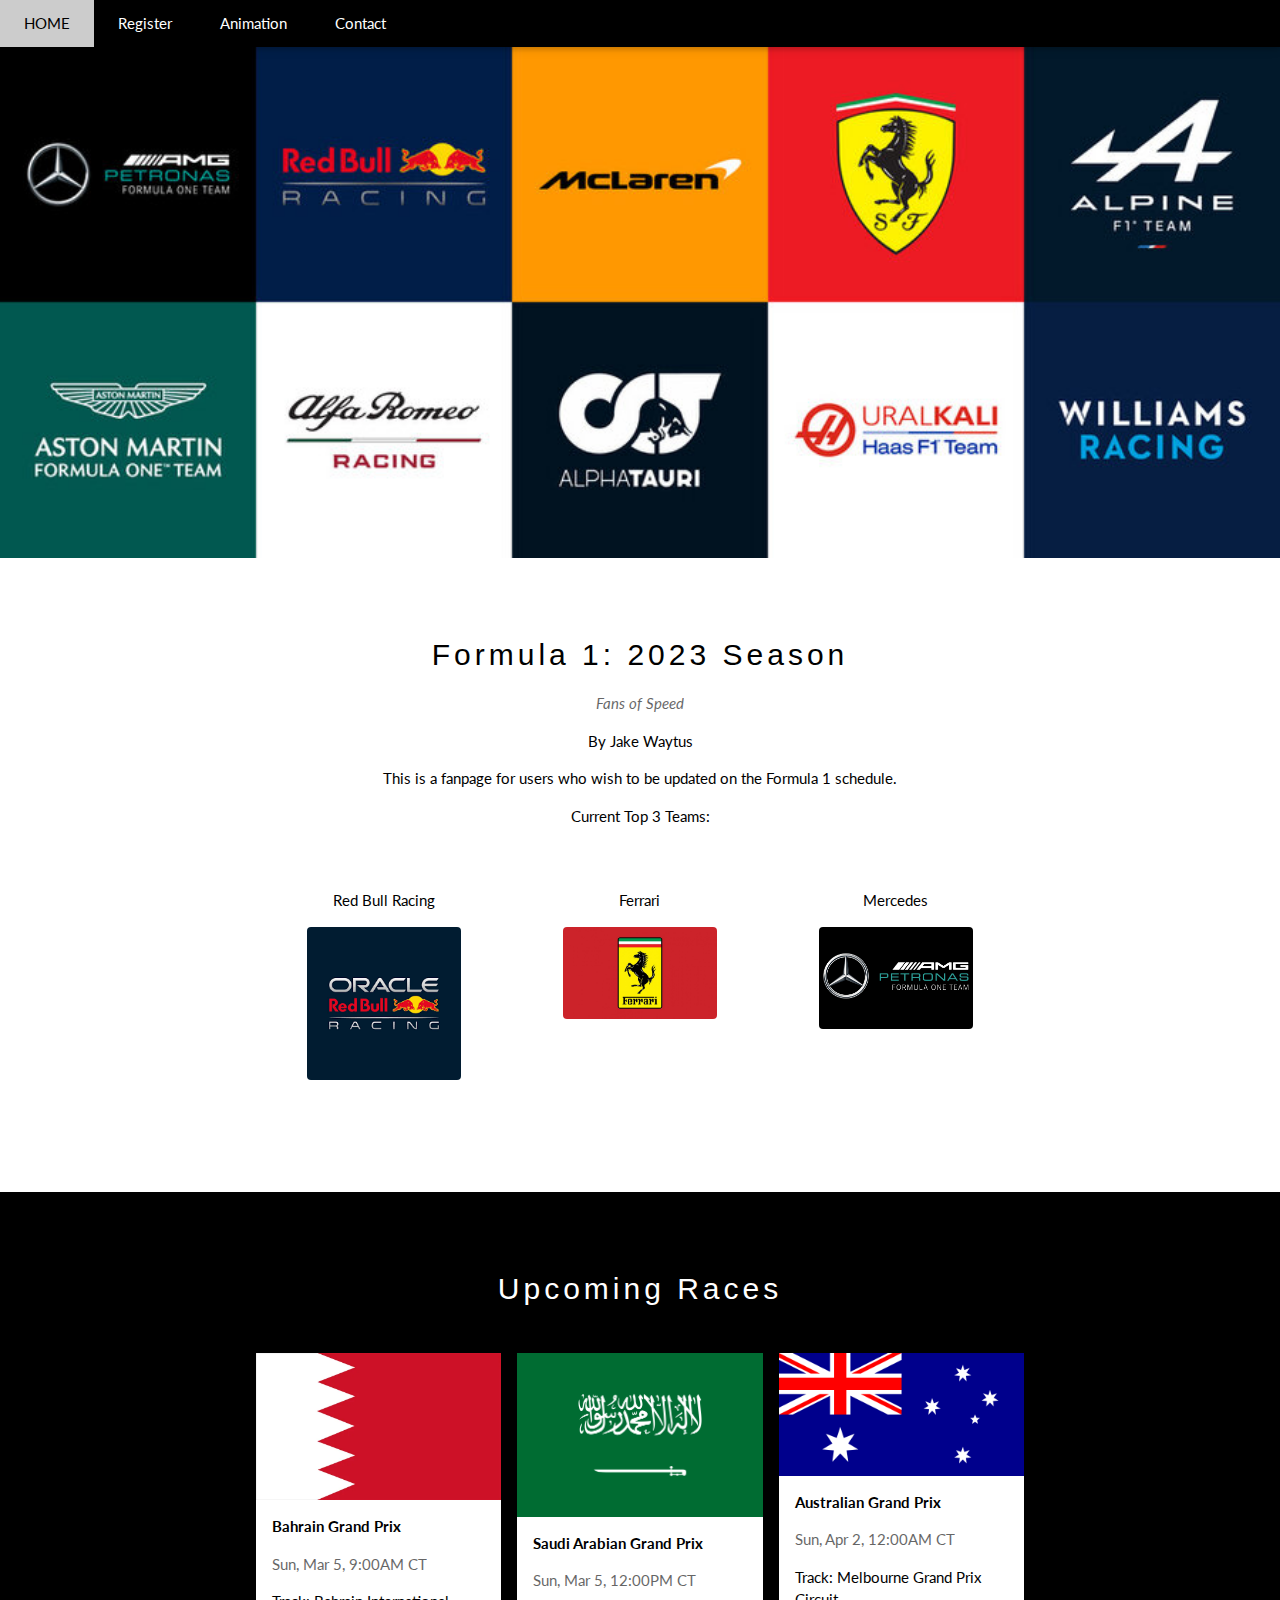
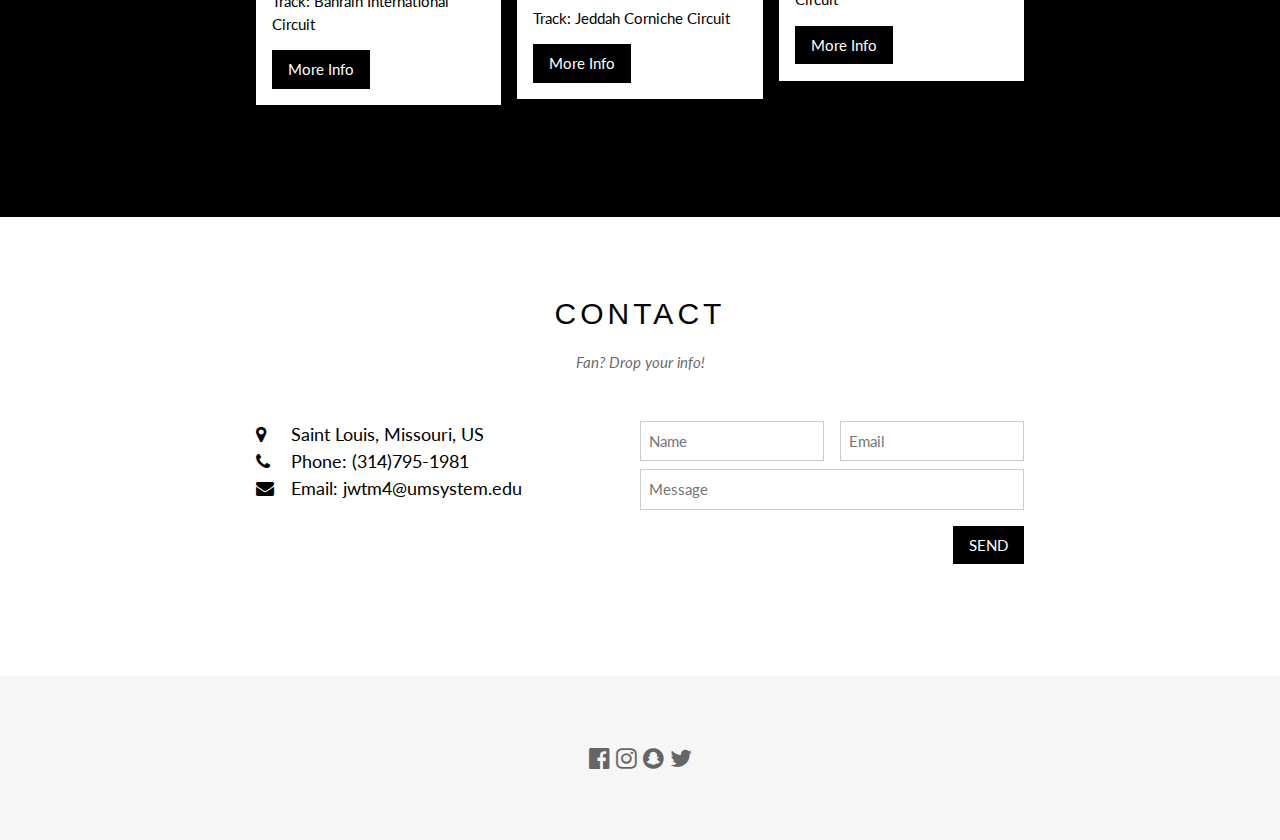
<file: index.html>
<!DOCTYPE html>
<html lang="en">
<head>
<title>W3.CSS Template</title>
<meta charset="UTF-8">
<meta name="viewport" content="width=device-width, initial-scale=1">
<link rel="stylesheet" href="https://www.w3schools.com/w3css/4/w3.css">
<link rel="stylesheet" href="https://fonts.googleapis.com/css?family=Lato">
<link rel="stylesheet" href="https://cdnjs.cloudflare.com/ajax/libs/font-awesome/4.7.0/css/font-awesome.min.css">
<style>
body {font-family: "Lato", sans-serif}
.mySlides {display: none}
</style>
</head>
<body>

<!-- Navbar -->
<div class="w3-top">
  <div class="w3-bar w3-black w3-card">
    <a class="w3-bar-item w3-button w3-padding-large w3-hide-medium w3-hide-large w3-right" href="javascript:void(0)" onclick="myFunction()" title="Toggle Navigation Menu"><i class="fa fa-bars"></i></a>
    <a href="index.html" class="w3-bar-item w3-button w3-padding-large">HOME</a>
    <a href="registration.html" class="w3-bar-item w3-button w3-padding-large w3-hide-small">Register</a>
    <a href="animation.html" class="w3-bar-item w3-button w3-padding-large w3-hide-small">Animation</a>
    <a href="#contact" class="w3-bar-item w3-button w3-padding-large w3-hide-small">Contact</a>
  </div>
</div>

<!-- Navbar on small screens (remove the onclick attribute if you want the navbar to always show on top of the content when clicking on the links) -->
<div id="navDemo" class="w3-bar-block w3-black w3-hide w3-hide-large w3-hide-medium w3-top" style="margin-top:46px">
  <a href="registration.html" class="w3-bar-item w3-button w3-padding-large" onclick="myFunction()">Register</a>
  <a href="animation.html" class="w3-bar-item w3-button w3-padding-large" onclick="myFunction()">Animation</a>
</div>

<!-- Page content -->
<div class="w3-content" style="max-width:2000px;margin-top:46px">

  <!--Home Page Image -->
  <div class="w3-display-container w3-center">
    <img src="Images/Formula Home Page.jpg" style="width:100%">
  </div>

  <!-- The Band Section -->
  <div class="w3-container w3-content w3-center w3-padding-64" style="max-width:800px" id="band">
    <h2 class="w3-wide">Formula 1: 2023 Season</h2>
    <p class="w3-opacity"><i>Fans of Speed</i></p>
    <p class="w3-center">By Jake Waytus</p>
    <p class="w3-center">This is a fanpage for users who wish to be updated on the Formula 1 schedule.</p>
    <p class="w3-center">Current Top 3 Teams:</p>
    <div class="w3-row w3-padding-32">
      <div class="w3-third">
        <p>Red Bull Racing</p>
        <img src="Images/Red bull logo.png" class="w3-round w3-margin-bottom" alt="Random Name" style="width:60%">
      </div>
      <div class="w3-third">
        <p>Ferrari</p>
        <img src="Images/ferrari-logo.jpg" class="w3-round w3-margin-bottom" alt="Random Name" style="width:60%">
      </div>
      <div class="w3-third">
        <p>Mercedes</p>
        <img src="Images/mercedes-f1-logo.jpg" class="w3-round" alt="Random Name" style="width:60%">
      </div>
    </div>
  </div>
 
  <!-- The Tour Section -->
  <div class="w3-black" id="tour">
    <div class="w3-container w3-content w3-padding-64" style="max-width:800px">
      <h2 class="w3-wide w3-center">Upcoming Races</h2>

      <div class="w3-row-padding w3-padding-32" style="margin:0 -16px">
        <div class="w3-third w3-margin-bottom">
          <img src="Images/Flag-Bahrain.webp" alt="New York" style="width:100%">
          <div class="w3-container w3-white">
            <p><b>Bahrain Grand Prix</b></p>
            <p class="w3-opacity">Sun, Mar 5, 9:00AM CT</p>
            <p>Track: Bahrain International Circuit</p>
            <button class="w3-button w3-black w3-margin-bottom" onclick="window.open('https://www.formula1.com/en/racing/2023/Bahrain.html', '_blank')">More Info</button>
          </div>
        </div>
        <div class="w3-third w3-margin-bottom">
          <img src="Images/Flag_of_Saudi_Arabia.png" alt="Paris" style="width:100%">
          <div class="w3-container w3-white">
            <p><b>Saudi Arabian Grand Prix</b></p>
            <p class="w3-opacity">Sun, Mar 5, 12:00PM CT</p>
            <p>Track: Jeddah Corniche Circuit</p>
            <button class="w3-button w3-black w3-margin-bottom" onclick="window.open('https://www.formula1.com/en/racing/2023/Saudi_Arabia.html', '_blank')">More Info</button>
          </div>
        </div>
        <div class="w3-third w3-margin-bottom">
          <img src="Images/Flag_of_Australia.png" style="width:100%">
          <div class="w3-container w3-white">
            <p><b>Australian Grand Prix</b></p>
            <p class="w3-opacity">Sun, Apr 2, 12:00AM CT</p>
            <p>Track: Melbourne Grand Prix Circuit</p>
            <button class="w3-button w3-black w3-margin-bottom" onclick="window.open('https://www.formula1.com/en/racing/2023/Australia.html', '_blank')">More Info</button>
          </div>
        </div>
      </div>
    </div>
  </div>

  <!-- Ticket Modal -->
  <div id="ticketModal" class="w3-modal">
    <div class="w3-modal-content w3-animate-top w3-card-4">
      <header class="w3-container w3-teal w3-center w3-padding-32"> 
        <span onclick="document.getElementById('ticketModal').style.display='none'" 
       class="w3-button w3-teal w3-xlarge w3-display-topright">×</span>
        <h2 class="w3-wide"><i class="fa fa-suitcase w3-margin-right"></i>Tickets</h2>
      </header>
      <div class="w3-container">
        <p><label><i class="fa fa-shopping-cart"></i> Tickets, $15 per person</label></p>
        <input class="w3-input w3-border" type="text" placeholder="How many?">
        <p><label><i class="fa fa-user"></i> Send To</label></p>
        <input class="w3-input w3-border" type="text" placeholder="Enter email">
        <button class="w3-button w3-block w3-teal w3-padding-16 w3-section w3-right">PAY <i class="fa fa-check"></i></button>
        <button class="w3-button w3-red w3-section" onclick="document.getElementById('ticketModal').style.display='none'">Close <i class="fa fa-remove"></i></button>
        <p class="w3-right">Need <a href="#" class="w3-text-blue">help?</a></p>
      </div>
    </div>
  </div>

  <!-- The Contact Section -->
  <div class="w3-container w3-content w3-padding-64" style="max-width:800px" id="contact">
    <h2 class="w3-wide w3-center">CONTACT</h2>
    <p class="w3-opacity w3-center"><i>Fan? Drop your info!</i></p>
    <div class="w3-row w3-padding-32">
      <div class="w3-col m6 w3-large w3-margin-bottom">
        <i class="fa fa-map-marker" style="width:30px"></i> Saint Louis, Missouri, US<br>
        <i class="fa fa-phone" style="width:30px"></i> Phone: (314)795-1981<br>
        <i class="fa fa-envelope" style="width:30px"> </i> Email: jwtm4@umsystem.edu<br>
      </div>
      <div class="w3-col m6">
        <form action="/action_page.php" target="_blank">
          <div class="w3-row-padding" style="margin:0 -16px 8px -16px">
            <div class="w3-half">
              <input class="w3-input w3-border" type="text" placeholder="Name" required name="Name">
            </div>
            <div class="w3-half">
              <input class="w3-input w3-border" type="text" placeholder="Email" required name="Email">
            </div>
          </div>
          <input class="w3-input w3-border" type="text" placeholder="Message" required name="Message">
          <button class="w3-button w3-black w3-section w3-right" type="submit">SEND</button>
        </form>
      </div>
    </div>
  </div>
  
<!-- End Page Content -->
</div>

<!-- Footer -->
<footer class="w3-container w3-padding-64 w3-center w3-opacity w3-light-grey w3-xlarge">
  <i class="fa fa-facebook-official w3-hover-opacity" onclick="window.open('https://www.facebook.com/Formula1/', '_blank')"></i>
  <i class="fa fa-instagram w3-hover-opacity" onclick="window.open('https://www.instagram.com/f1/?hl=en', '_blank')"></i>
  <i class="fa fa-snapchat w3-hover-opacity" onclick="window.open('https://story.snapchat.com/p/f28863e5-1b20-4a6a-99a8-49d6aaf45680/2599452002631680?locale=en-US', '_blank')"></i>
  <i class="fa fa-twitter w3-hover-opacity" onclick="window.open('https://twitter.com/F1?ref_src=twsrc%5Egoogle%7Ctwcamp%5Eserp%7Ctwgr%5Eauthor', '_blank')"></i>
</footer>

<script>

    function myFunction() {
    var x = document.getElementById("navDemo");
    if (x.className.indexOf("w3-show") == -1) {
        x.className += " w3-show";
    } else { 
        x.className = x.className.replace(" w3-show", "");
    }
    }

</script>

</body>
</html>
</file>
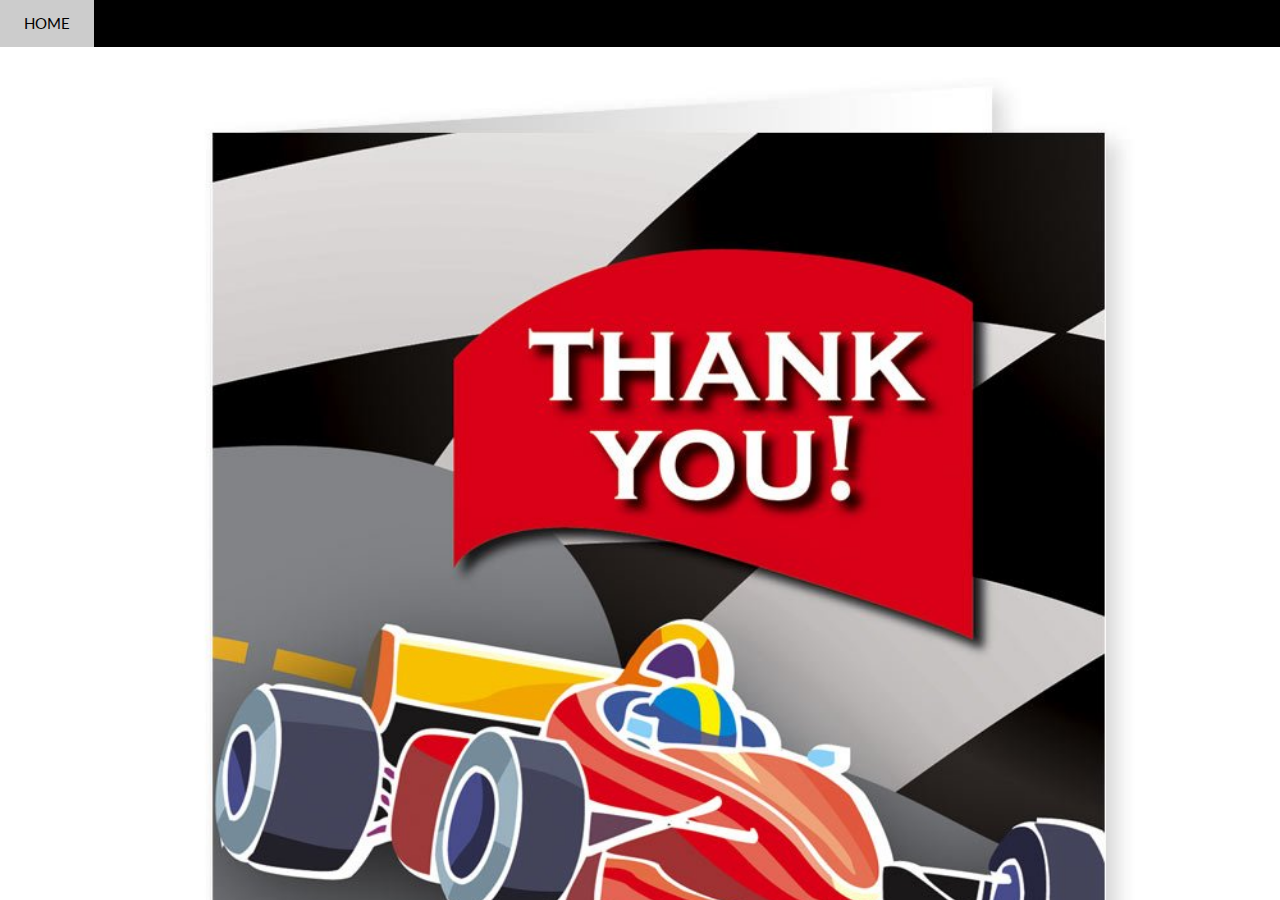
<file: animation.html>
<!DOCTYPE html>
<html lang="en">
<head>
<title>W3.CSS Template</title>
<meta charset="UTF-8">
<meta name="viewport" content="width=device-width, initial-scale=1">
<link rel="stylesheet" href="https://www.w3schools.com/w3css/4/w3.css">
<link rel="stylesheet" href="https://fonts.googleapis.com/css?family=Lato">
<link rel="stylesheet" href="https://cdnjs.cloudflare.com/ajax/libs/font-awesome/4.7.0/css/font-awesome.min.css">
<link rel="stylesheet" href="Style.css">
<style>
body {font-family: "Lato", sans-serif}
.mySlides {display: none}
</style>
</head>
<body>

<div class="w3-top">
    <div class="w3-bar w3-black w3-card">
        <a class="w3-bar-item w3-button w3-padding-large w3-hide-medium w3-hide-large w3-right" href="javascript:void(0)" onclick="myFunction()" title="Toggle Navigation Menu"><i class="fa fa-bars"></i></a>
        <a href="index.html" class="w3-bar-item w3-button w3-padding-large">HOME</a>
</div>

<div class="w3-display-container w3-center">
    <img src="Images/Thank you.jpg" style="width:100%">
</div>

<div id="Container">
    <div id="nose-top"></div>
    <div id="nose-bottom"></div>
    <div id="nose"></div>
    <div id="front-wing"></div>
    <div id="top-front-wing-trim"></div>
    <div id="bottom-front-wing-trim"></div>
    <div id="top-front-wing-trim-2"></div>
    <div id="bottom-front-wing-trim-2"></div>
    <div id="top-front-wing"></div>
    <div id="top-front-wing-tail"></div>
    <div id="bottom-front-wing"></div>
    <div id="bottom-front-wing-tail"></div>
    <div id="bottom-front-wheel" class="wheel"></div>
    <div id="bottom-back-wheel"></div>
    <div id="top-front-wheel" class="wheel"></div>
    <div id="top-back-wheel"></div>
    <div id="rear-body"></div>
    <div id="rear-wing-bg"></div>
    <div id="rear-wing"></div>
    <div id="top-body-curve"></div>
    <div id="top-body-curve-cut"></div>
    <div id="top-body-curve-straight"></div>
    <div id="top-body-curve-straight-2"></div>
    <div id="bottom-body-curve"></div>
    <div id="bottom-body-curve-cut"></div>
    <div id="bottom-body-curve-straight"></div>
    <div id="bottom-body-curve-straight-2"></div>
    <div id="back-body-curve"></div>
    <div id="body-hood"></div>
    <div id="back-body"></div>
    <div id="back-body-top"></div>
    <div id="back-body-bottom"></div>
    <div id="back-body-2"></div>
    <div id="top-spoke-1"></div>
    <div id="top-spoke-2"></div>
    <div id="top-spoke-3"></div>
    <div id="top-spoke-4"></div>
    <div id="bottom-spoke-1"></div>
    <div id="bottom-spoke-2"></div>
    <div id="bottom-spoke-3"></div>
    <div id="bottom-spoke-4"></div>
  
    <div id="back-spoke"></div>
  
    <div id="mirror-top"></div>
    <div id="mirror-bottom"></div>
    <div id="driver-bg"></div>
    <div id="driver-wheel"></div>
    <div id="driver-helmet"></div>
    <div id="bottom-body-spine"></div>
    <div id="top-body-spine"></div>
    <div id="end-body-spine"></div>
    <div id="top-body-spine-2"></div>
    <div id="bottom-body-spine-2"></div>
    </div> 
</body>
</file>
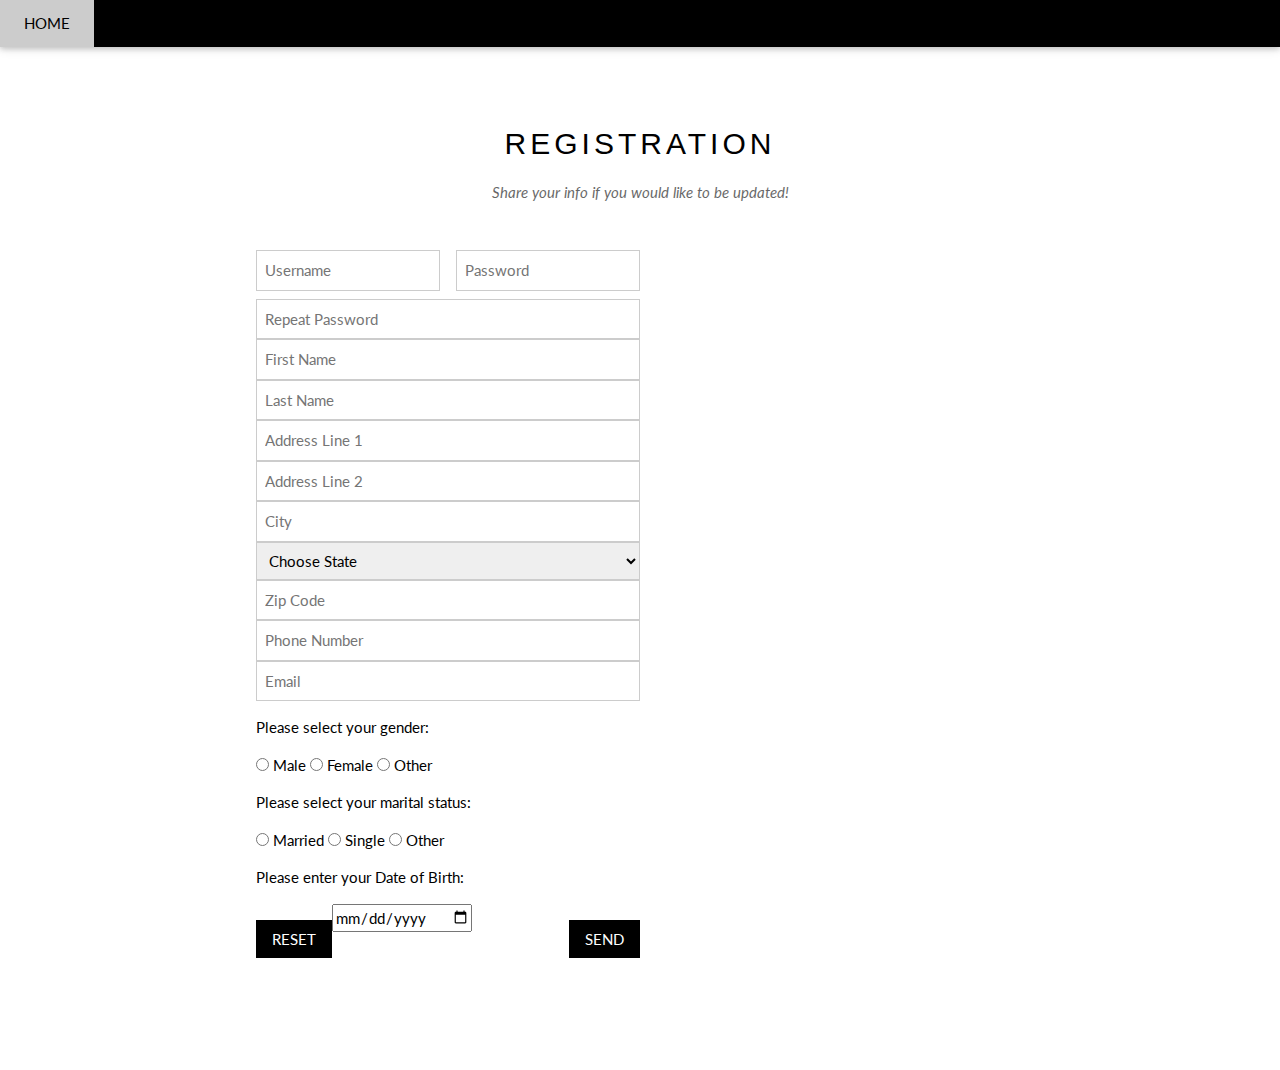
<file: registration.html>
<!DOCTYPE html>
<html lang="en">
<head>
<title>W3.CSS Template</title>
<meta charset="UTF-8">
<meta name="viewport" content="width=device-width, initial-scale=1">
<link rel="stylesheet" href="https://www.w3schools.com/w3css/4/w3.css">
<link rel="stylesheet" href="https://fonts.googleapis.com/css?family=Lato">
<link rel="stylesheet" href="https://cdnjs.cloudflare.com/ajax/libs/font-awesome/4.7.0/css/font-awesome.min.css">
<style>
body {font-family: "Lato", sans-serif}
.mySlides {display: none}
</style>
</head>
<body>
    
        <div class="w3-bar w3-black w3-card">
          <a href="index.html" class="w3-bar-item w3-button w3-padding-large">HOME</a>
        </div>

    <div class="w3-container w3-content w3-padding-64" style="max-width:800px" id="contact">
    <h2 class="w3-wide w3-center">REGISTRATION</h2>
    <p class="w3-opacity w3-center"><i>Share your info if you would like to be updated!</i></p>
    <div class="w3-row w3-padding-32 w3-centered">
      <div class="w3-col m6">
        <form action="animation.html" target="_blank">
          <div class="w3-row-padding" style="margin:0 -16px 8px -16px">
            <div class="w3-half">
              <input class="w3-input w3-border" type="text" placeholder="Username" required name="Username">
            </div>
            <div class="w3-half">
              <input class="w3-input w3-border" type="text" placeholder="Password" required name="Password">
            </div>
          </div>
          <input class="w3-input w3-border" type="text" placeholder="Repeat Password" required name="Repeat Password">
          <input class="w3-input w3-border" type="text" placeholder="First Name" required name="First Name">
          <input class="w3-input w3-border" type="text" placeholder="Last Name" required name="Last Name">
          <input class="w3-input w3-border" type="text" placeholder="Address Line 1" required name="Address Line 1">
          <input class="w3-input w3-border" type="text" placeholder="Address Line 2" required name="Address Line 2">
          <input class="w3-input w3-border" type="text" placeholder="City" required name="City">
          <select class="w3-input w3-border" type="dropdown" required name="State">
                <option value="" disabled selected>Choose State</option>
                <option value="Missouri">Missouri</option>
                <option value="Missouri">Illinois</option>
                <option value="Missouri">Wisconsin</option>
                <option value="Missouri">New York</option>
                <option value="Missouri">Florida</option>
                <option value="Missouri">California</option>
                <option value="Missouri">Hawaii</option>
                <option value="Missouri">Maryland</option>
          </select>
          <input class="w3-input w3-border" type="text" placeholder="Zip Code" required name="Zip Code">
          <input class="w3-input w3-border" type="text" placeholder="Phone Number" required name="Phone Number">
          <input class="w3-input w3-border" type="text" placeholder="Email" required name="Email">
          <p>Please select your gender:</p>
          <input type="radio" name="Gender" value="Male">
          <label for="Male">Male</label>
          <input type="radio" name="Gender" value="Female">
          <label for="Female">Female</label>
          <input type="radio" name="Gender" value="Other">
          <label for="Other">Other</label>
          <p>Please select your marital status:</p>
          <input type="radio" name="Marital statusr" value="Married">
          <label for="Married">Married</label>
          <input type="radio" name="Marital status" value="Single">
          <label for="Single">Single</label>
          <input type="radio" name="Marital status" value="Other">
          <label for="Other">Other</label>
          <p>Please enter your Date of Birth:</p>
          <input type="date" name="Date of Birth"/></label>
          <button class="w3-button w3-black w3-section w3-right" type="submit">SEND</button>
          <button class="w3-button w3-black w3-section w3-left" type="reset">RESET</button>
        </form>
      </div>
    </div>
  </div>
</body>
</file>
<file: Style.css>
/*Formula 1 Car Animation*/
body{
    background:#bdc3c7;
    overflow: hidden;
  }
  #Container{
        width:667px;
        height:330px;
        position: absolute;
        left:100%; top:10%;
        animation:entrance 4s 1;
        animation-direction:normal;
        -webkit-animation:entrance 4s 1;
        -webkit-animation-direction:normal;
      }
      #Container div{
        position: absolute;
        opacity: 1;
        
      }
      @keyframes entrance
      {
      0%   {  left:-50%; top:10%;}
      100%  {left:100%; top:10%;}
      }
      @-webkit-keyframes entrance 
      {
      0%   {  left:-50%; top:10%;}
      100%  {left:100%; top:10%;}
  
      }
      #nose{
        width: 400px;
        height: 25px;
        -webkit-border-top-right-radius: 50px;
        -webkit-border-bottom-right-radius: 50px;
        -moz-border-radius-topright: 50px;
        -moz-border-radius-bottomright: 50px;
        border-top-right-radius: 50px;
        border-bottom-right-radius: 50px;
        top: 156px;
        left: 190px;
        z-index:2;
        background:#e74c3c;
      }
  
  #nose-top {
         width: 0; 
         height: 0; 
         border-bottom: 21px solid #e74c3c; 
         border-left: 0px solid transparent; 
         border-right: 200px solid transparent; 
         top: 137px;
         left: 340px;
         z-index:3;
      }
  
  #nose-bottom{
         width: 0; 
         height: 0; 
         border-top: 21px solid #e74c3c; 
         border-left: 0px solid transparent; 
         border-right: 200px solid transparent; 
         top: 179px;
         left: 340px;
         z-index:3;
      }
  
  #front-wing{
        width: 22px;
        height: 166px;
        top: 86px;
        left: 539px;
        z-index: 1;
        background: #e74c3c;
      }
  
  #top-front-wing {
     width: 0;
     height: 0;
     border-right: 30px solid #e74c3c;
     border-top: 0px solid transparent;
     border-bottom: 70px solid transparent;
     top: 86px;
     left: 515px;
     z-index: 1;
  }
  #top-front-wing-tail {
       width: 49px;
        height: 20px;
        background: #e74c3c;
        top: 86px;
        left: 512px;
    }
  
  #top-front-wheel{
        width: 60px;
        height: 35px;
        background: #222;
        top: 83px;
        left: 437px;
        -webkit-border-radius: 8px;
        -moz-border-radius: 8px;
        border-radius: 8px;
        z-index: 2;
  
    }
    #top-back-wheel{
        width: 60px;
        height: 35px;
        background: #222;
        top: 83px;
        left: 120px;
        -webkit-border-radius: 8px;
        -moz-border-radius: 8px;
        border-radius: 8px;
        z-index: 2;
  
    }
  
    #top-body-curve {
        width: 85px;
        height: 32px;
        background: #e74c3c;
        -moz-border-radius: 100px / 50px;
        -webkit-border-radius: 100px / 50px;
        border-radius: 100px / 50px;
        top: 104px;
        left: 289px;
    }
  
    #top-body-curve-cut {
        width: 0;
        height: 0;
        border-left: 0px solid transparent;
        border-right: 18px solid transparent;
        border-bottom: 50px solid #e74c3c;
        top: 113px;
        left: 372px;
    }
  
    #top-body-curve-straight {
        width: 100px;
        height: 30px;
        background:#e74c3c;
        top: 116px;
        left: 207px;
        transform: rotate(-12deg);
        -ms-transform: rotate(-12deg);
        -webkit-transform: rotate(-12deg);
        z-index:2;
      }
      #top-body-curve-straight-2{
        width: 45px;
        height: 30px;
        background: #e74c3c;
        top: 137px;
        left: 174px;
        transform: rotate(-36deg);
        -ms-transform: rotate(-36deg);
        -webkit-transform: rotate(-36deg);
        z-index: 2;
      }
      #top-front-wing-trim{
      width: 14px;
      height: 6px;
      background: #e74c3c;
      top: 124px;
      left: 554px;
      z-index: 1;
    }
    #top-front-wing-trim-2{
      width: 14px;
      height: 25px;
      background: #e74c3c;
      top: 92px;
      left: 554px;
      z-index: 1;
    }
    #bottom-front-wing-trim-2{
      width: 14px;
      height: 25px;
      background: #e74c3c;
      top: 220px;
      left: 554px;
      z-index: 1;
    }
    #bottom-front-wing-trim{
      width: 14px;
      height: 6px;
      background: #e74c3c;
      top: 207px;
      left: 554px;
      z-index: 1;
    }
  
    #top-spoke-1{
        width: 8px;
        height: 60px;
        background: #777;
        z-index: 0;
        top: 96px;
        left: 465px;
        transform: rotate(-9deg);
        -ms-transform: rotate(-9deg);
        -webkit-transform: rotate(-9deg);
    }
  
    #top-spoke-2{
        width: 8px;
        height: 60px;
        background: #777;
        z-index: 0;
        top: 105px;
        left: 475px;
        transform: rotate(-25deg);
        -ms-transform: rotate(-25deg);
        -webkit-transform: rotate(-25deg);
    }
  
    #top-spoke-3{
        width: 5px;
        height: 60px;
        background: #777;
        z-index: 0;
        top: 105px;
        left: 457px;
        transform: rotate(23deg);
        -ms-transform: rotate(23deg);
        -webkit-transform: rotate(23deg);
    }
    #top-spoke-4{
        width: 8px;
        height: 60px;
        background: #777;
        z-index: 0;
        top: 105px;
        left: 445px;
        transform: rotate(36deg);
        -ms-transform: rotate(36deg);
        -webkit-transform: rotate(36deg);
    }
    
  
  #bottom-spoke-1{
        width: 8px;
        height: 60px;
        background: #777;
        z-index: 0;
        top: 172px;
        left: 465px;
        transform: rotate(9deg);
        -ms-transform: rotate(9deg);
        -webkit-transform: rotate(9deg);
    }
  
    #bottom-spoke-2{
        width: 8px;
        height: 60px;
        background: #777;
        z-index: 0;
        top: 172px;
        left: 475px;
        transform: rotate(25deg);
        -ms-transform: rotate(25deg);
        -webkit-transform: rotate(25deg);
    }
  
    #bottom-spoke-3{
        width: 5px;
        height: 60px;
        background: #777;
        z-index: 0;
        top: 172px;
        left: 457px;
        transform: rotate(-23deg);
        -ms-transform: rotate(-23deg);
        -webkit-transform: rotate(-23deg);
    }
    #bottom-spoke-4{
        width: 8px;
        height: 60px;
        background: #777;
        z-index: 0;
        top: 172px;
        left: 445px;
        transform: rotate(-36deg);
        -ms-transform: rotate(-36deg);
        -webkit-transform: rotate(-36deg);
    }
  
    #back-spoke{
        width: 18px;
        height: 160px;
        background: #777;
        z-index: 0;
        top: 92px;
        left: 141px;
    }
  
  
  
  
  #bottom-front-wing {
     width: 0;
     height: 0;
     border-right: 30px solid #e74c3c;
     border-bottom: 0px solid transparent;
     border-top: 70px solid transparent;
     top: 182px;
     left: 515px;
     z-index: 1;
  }
  #bottom-front-wing-tail {
       width: 49px;
        height: 20px;
        background: #e74c3c;
        top: 232px;
        left: 512px;
    }
  
    #bottom-front-wheel{
        width: 60px;
        height: 35px;
        background: #222;
        top: 219px;
        left: 437px;
        -webkit-border-radius: 8px;
        -moz-border-radius: 8px;
        border-radius: 8px;
        z-index: 2;
  
    }
    #bottom-back-wheel{
        width: 60px;
        height: 35px;
        background: #222;
        top: 219px;
        left: 120px;
        -webkit-border-radius: 8px;
        -moz-border-radius: 8px;
        border-radius: 8px;
        z-index: 2;
  
    }
    #rear-body{
        width: 16px;
        height: 96px;
        background: #e74c3c;
        top: 120px;
        left: 147px;
        z-index: 2;
    }
  
    #rear-wing-bg{
        width: 53px;
        height: 84px;
        border-top: 6px solid #e74c3c;
        border-bottom: 6px solid #e74c3c;
        background: #ecf0f1;
        top: 120px;
        left: 103px;
        z-index: 1;
    }
    
  
    #bottom-body-curve {
        width: 85px;
        height: 32px;
        background: #e74c3c;
        -moz-border-radius: 100px / 50px;
        -webkit-border-radius: 100px / 50px;
        border-radius: 100px / 50px;
        top: 201px;
        left: 289px;
    }
  
    #bottom-body-curve-cut {
        width: 0;
        height: 0;
        border-left: 0px solid transparent;
        border-right: 18px solid transparent;
        border-top: 50px solid #e74c3c;
        top: 174px;
        left: 372px;
    }
    #bottom-body-curve-straight {
        width: 100px;
        height: 30px;
        background:#e74c3c;
        top: 191px;
        left: 207px;
        transform: rotate(12deg);
        -ms-transform: rotate(12deg);
        -webkit-transform: rotate(12deg);
        z-index:2;
      }
  
      #bottom-body-curve-straight-2{
        width: 45px;
        height: 30px;
        background: #e74c3c;
        top: 171px;
        left: 174px;
        transform: rotate(36deg);
        -ms-transform: rotate(36deg);
        -webkit-transform: rotate(36deg);
        z-index: 2;
      }
  
      #body-hood{
        width: 134px;
        height: 93px;
        background: #e74c3c;
        top: 123px;
        left: 240px;
        z-index: 2;
      }
  
    #back-body-curve {
        width: 85px;
        height: 60px;
        background: #e74c3c;
        -moz-border-radius: 100px / 50px;
        -webkit-border-radius: 100px / 50px;
        border-radius: 100px / 50px;
        top: 139px;
        left: 168px;
        z-index: 1
    }
  
    #back-body{
        width: 85px;
        height: 94px;
        background: #222;
        top: 122px;
        left: 148px;
        z-index: 0;
    }
    #back-body-top {
        width: 0;
        height: 0;
        border-left: 20px solid transparent;
        border-right: 0 solid transparent;
        border-bottom: 12px solid #222;
        z-index: 0;
        top: 111px;
        left: 172px;
    }
  
    #back-body-bottom {
        width: 0;
        height: 0;
        border-left: 20px solid transparent;
        border-right: 0 solid transparent;
        border-top: 12px solid #222;
        z-index: 0;
        top: 214px;
        left: 172px;
    }
  
    #back-body-2{
        width: 97px;
        height: 115px;
        background: #222;
        top: 111px;
        left: 192px;
        z-index: 0;
    }
    #mirror-bottom{
        background: #e74c3c;
        width: 13px;
        height: 23px;
        top: 191px;
        left: 385px;
        z-index: 5;
        border-radius: 0 90px 90px 0;
       -moz-border-radius: 0 90px 90px 0;
       -webkit-border-radius:  0 90px 90px 0;
    }
    #mirror-top{
        background: #e74c3c;
        width: 13px;
        height: 23px;
        top: 122px;
        left: 385px;
        z-index: 5;
        border-radius: 0 90px 90px 0;
       -moz-border-radius: 0 90px 90px 0;
       -webkit-border-radius:  0 90px 90px 0;
    }
    #driver-bg{
        width: 68px;
        height: 29px;
        background: #222;
        top: 155px;
        left: 331px;
        z-index: 5;
        -webkit-border-radius: 5px;
        -moz-border-radius: 5px;
        border-radius: 5px;
    }
  
    #driver-wheel{
        width: 5px;
        height: 25px;
        background: #95a5a6;
        top: 157px;
        left: 391px;
        z-index: 5;
        -webkit-border-radius: 5px;
        -moz-border-radius: 5px;
        border-radius: 5px
    }
  
    #bottom-body-spine{
        background: #c0392b;
        width: 80px;
        height: 5px;
        top: 197px;
        left: 300px;
        z-index: 4; 
        opacity:0.2 !important;
    }
    #top-body-spine{
        background: #c0392b;
        width: 80px;
        height: 5px;
        top: 135px;
        left: 300px;
        z-index: 4; 
        opacity:0.2 !important;
    }
    #bottom-body-spine-2{
        background: #c0392b;
        width: 115px;
        height: 5px;
        top: 187px;
        left: 186px;
        z-index: 4;
        transform: rotate(10deg);
        -ms-transform: rotate(10deg);
        -webkit-transform: rotate(10deg);
        opacity:0.2 !important;
        }
    #top-body-spine-2{
        background: #c0392b;
        width: 115px;
        height: 5px;
        top: 145px;
        left: 186px;
        z-index: 4;
        transform: rotate(-10deg);
        -ms-transform: rotate(-10deg);
        -webkit-transform: rotate(-10deg);
        opacity:0.2 !important;
    }
    #end-body-spine{
        width: 80px;
        height: 30px;
        top: 153px;
        left: 180px;
        z-index: 4; 
        -webkit-border-radius: 50px 0px 0px 50px;
          border-radius: 50px 0px 0px 50px;
          border-left:6px solid #c0392b;
          opacity:0.2 !important;
    }
    #driver-helmet{
      background: #3498db;
      width: 27px;
      height: 25px;
      top: 157px;
      left: 332px;
      z-index: 6;
      -webkit-border-radius: 20px 50px 50px 20px;
      border-radius: 20px 50px 50px 20px;
    }
</file>
